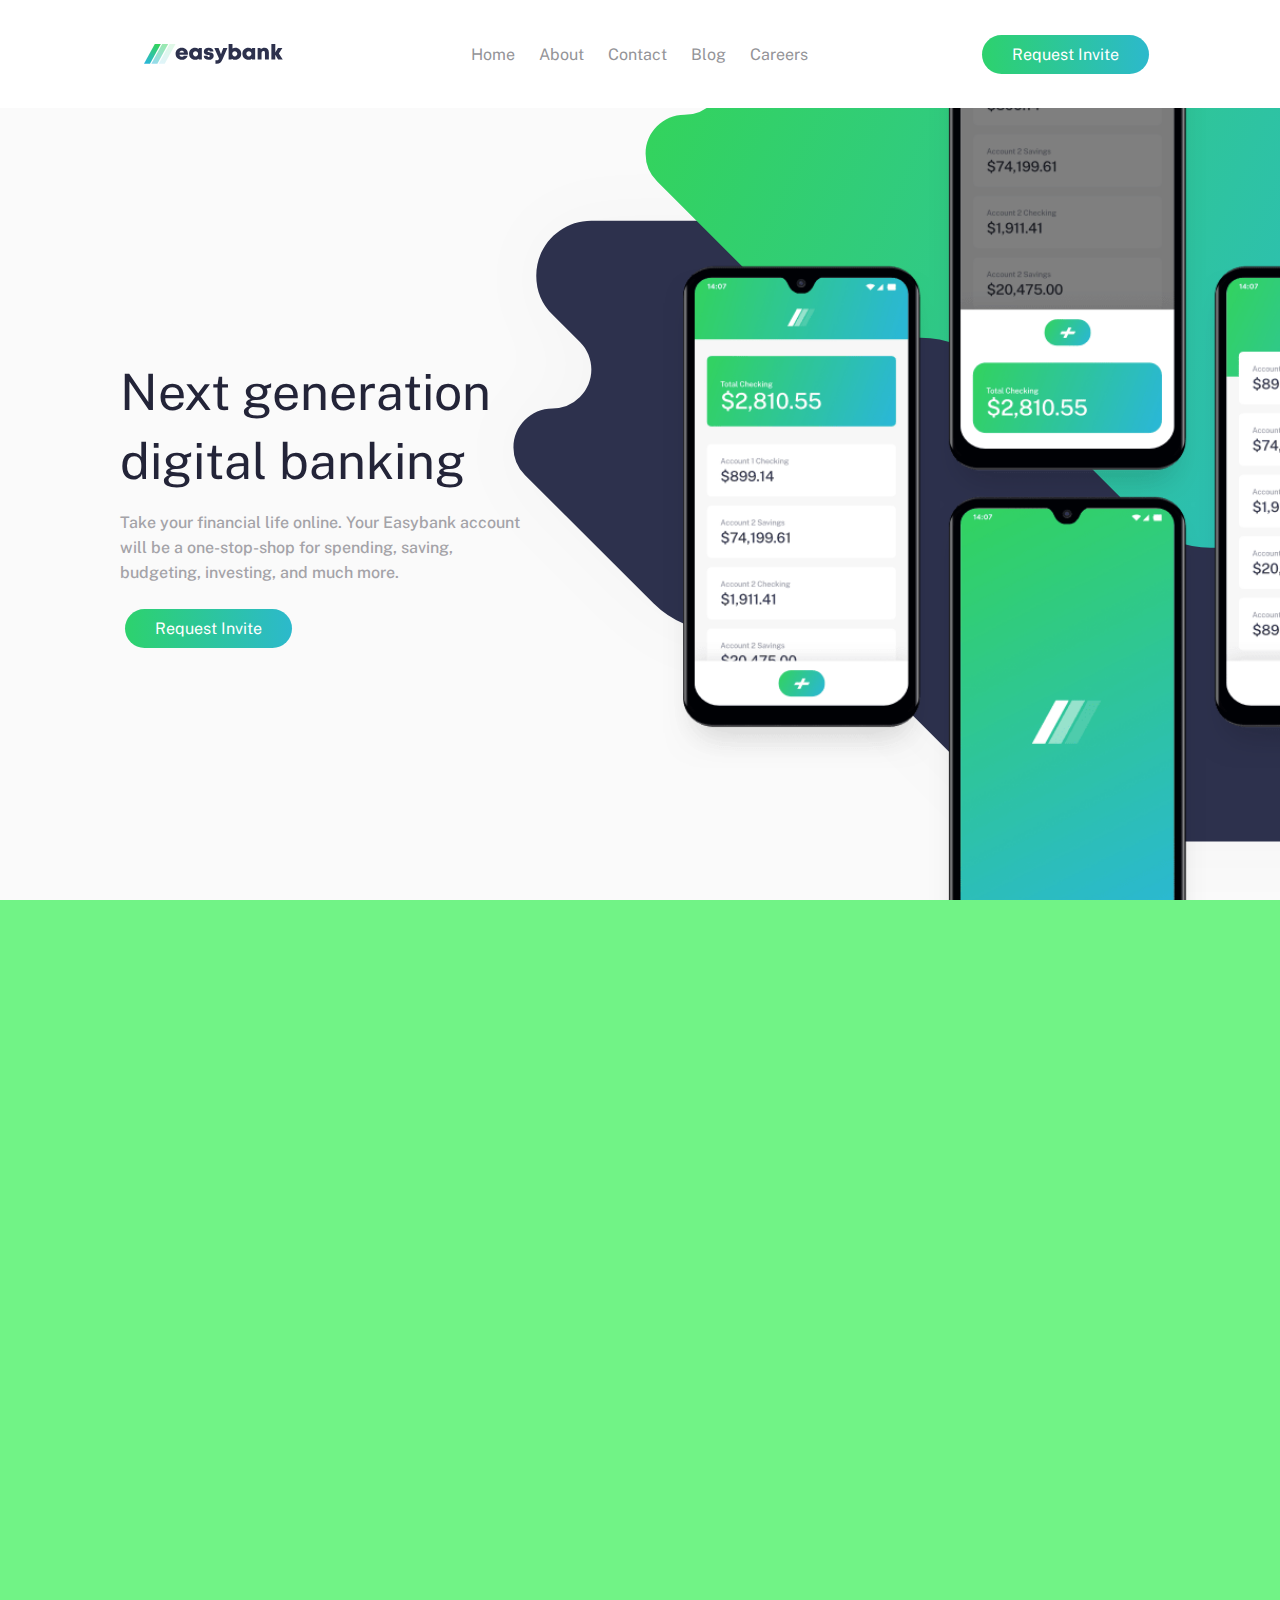
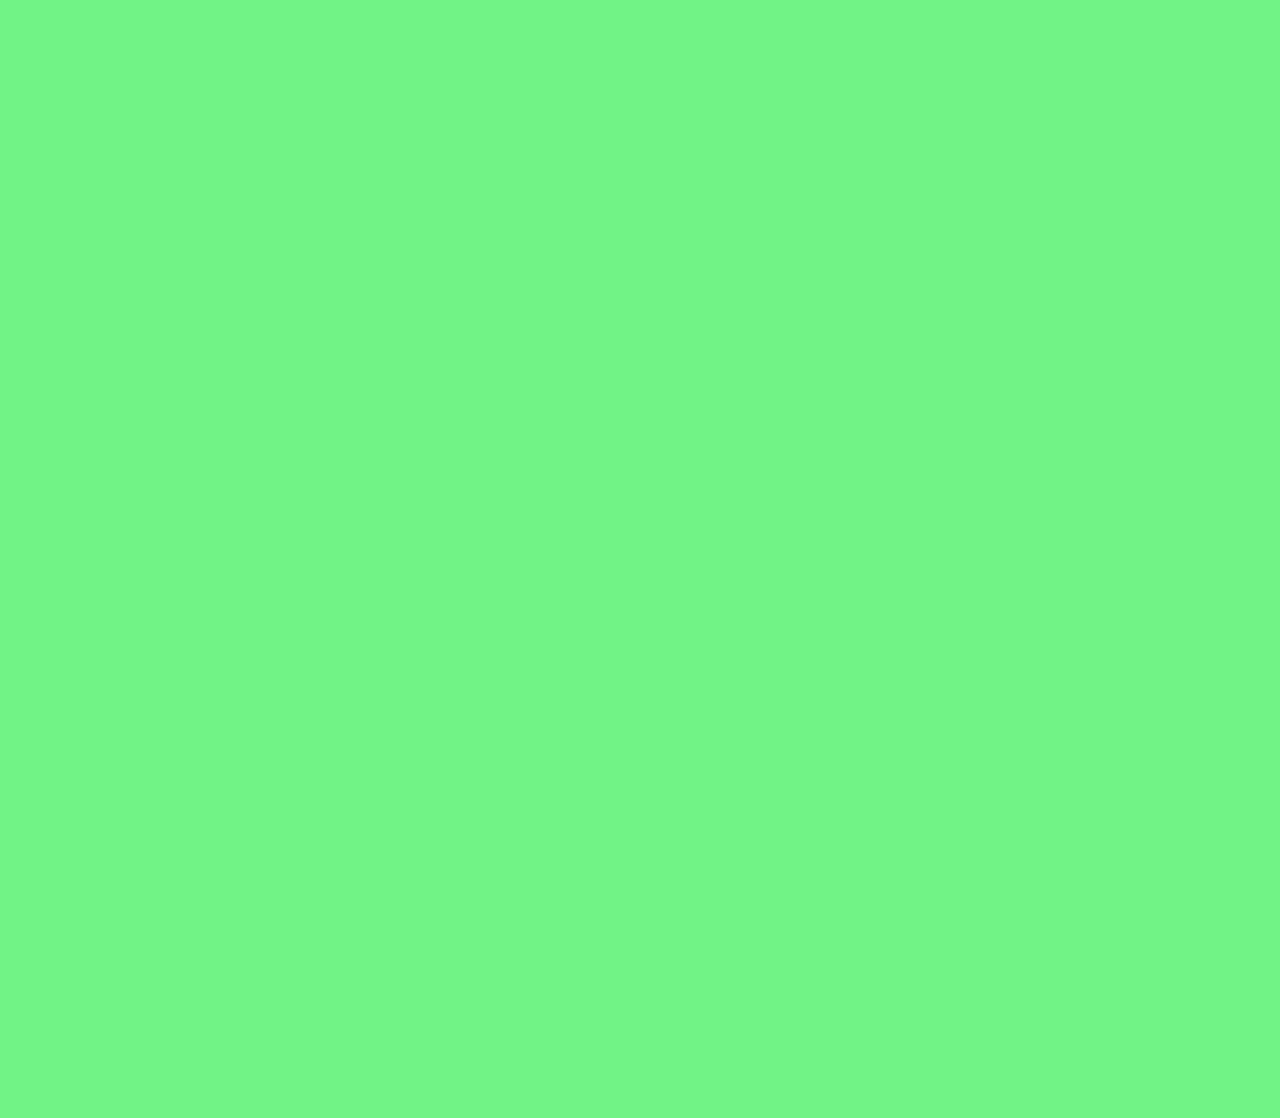
<file: index.html>
<!DOCTYPE html>
<html lang="en">
  <head>
    <meta charset="UTF-8" />
    <meta name="viewport" content="width=device-width, initial-scale=1.0" />
    <title>Document</title>

    <!-- google font -->
    <link rel="stylesheet" href="css/style.css" />
    <link rel="preconnect" href="https://fonts.googleapis.com" />
    <link rel="preconnect" href="https://fonts.gstatic.com" crossorigin />
    <link
      href="https://fonts.googleapis.com/css2?family=Anton+SC&family=Public+Sans:ital,wght@0,100..900;1,100..900&display=swap"
      rel="stylesheet"
    />

    <!-- <style>
     
    </style> -->
  </head>

  <body>
    <div class="header">
      <div class="header-logo"><img src="images/logo.svg" alt="" /></div>
      <!-- <div class="inside"> -->
      <div class="navigation">
        <nav>
          <a href="">Home</a>
          <a href="">About</a>
          <a href="">Contact</a>
          <a href="">Blog</a>
          <a href="">Careers</a>
        </nav>
      </div>
      <div class="cta">
        <a href="#" class="gradient-button">Request Invite</a>
      </div>
    </div>
    <div class="container">
      <span>
        <div class="first-div">
          <div class="child left">
            <div class="title-para">
              <span>
                <h1>
                  <span class="main-title-span">Next generation </span
                  ><span class="main-title-span"> digital banking </span>
                </h1>

                <p>
                  <span
                    >Take your financial life online. Your Easybank
                    account</span
                  ><span>will be a one-stop-shop for spending, saving,</span>
                  <span>budgeting, investing, and much more.</span>
                </p>
              </span>
            </div>
            <div class="btn1">
              <a href="#" class="gradient-button">Request Invite</a>
            </div>
          </div>
          <div class="child right">
            <img class="img-1" src="images/bg-intro-desktop.svg" alt="" />
            <img class="img-2" src="images/image-mockups.png" alt="" />
          </div>
        </div>
      </span>

      <span>
        <div class="second-div">
          <div class="text-content">
            <!-- <span> -->
            <!-- <h1>Why choose Easybank?</h1> -->
            <span class="sub-heading">Why choose Easybank?</span>
            <p>
              <span
                >We leverage Open Banking to turn your bank account into your
                financial hub.</span
              >
              <span>Control your finances like never before.</span>
            </p>
            <!-- </span> -->
          </div>
          <div class="card-container">
            <div class="card">
              <img class="" src="images/icon-online.svg" alt="" />
              <div class="card-body">
                <!-- <h4 class="card-title">Online Banking</h4> -->
                <span class="card-title">Online Banking</span>

                <p class="card-text">
                  Our modern web and mobile applications allow you to keep track
                  of your finances wherever you are in the world.
                </p>
              </div>
            </div>

            <div class="card">
              <img class="" src="images/icon-budgeting.svg" alt="" />
              <div class="card-body">
                <!-- <h4 class="card-title">Simple Budgeting</h4> -->
                <span class="card-title">Simple Budgeting</span>
                <p class="card-text">
                  See exactly where your money goes each month. Receive
                  notifications when you’re close to hitting your limits.
                </p>
              </div>
            </div>

            <div class="card">
              <img class="" src="images/icon-onboarding.svg" alt="" />
              <div class="card-body">
                <!-- <h4 class="card-title">Fast Onboarding</h4> -->
                <span class="card-title">Fast Onboarding</span>
                <p class="card-text">
                  We don’t do branches. Open your account in minutes online and
                  start taking control of your finances right away.
                </p>
              </div>
            </div>

            <div class="card">
              <img class="" src="images/icon-api.svg" alt="" />
              <div class="card-body">
                <!-- <h4 class="card-title">Open API</h4> -->
                <span class="card-title">Open API</span>
                <p class="card-text">
                  Manage your savings, investments, pension, and much more from
                  one account. Tracking your money has never been easier.
                </p>
              </div>
            </div>
          </div>
          <div></div>
        </div>
      </span>

      <span class="third-div">
        <div class="article-heading">Lastest Articles</div>
        <div class="article-container">
          <div class="article-card">
            <div class="article-img">
              <img
                src="images/image-currency.jpg"
                class="card-img-top"
                alt="..."
              />
            </div>
            <div class="article-content">
              <p class="article-author">By Claire Robinson</p>

              <span class="article-title">
                Receive money in any currency with no fees</span
              >
              <p class="article-text">
                The world is getting smaller and we’re becoming more mobile. So
                why should you be forced to only receive money in a single …
              </p>
            </div>
          </div>

          <div class="article-card">
            <div class="article-img">
              <img
                src="images/image-restaurant.jpg"
                class="card-img-top"
                alt="..."
              />
            </div>

            <div class="article-content">
              <p class="article-author">By Wilson Hutton</p>

              <span class="article-title">
                Treat yourself without worrying about money</span
              >
              <p class="article-text">
                Our simple budgeting feature allows you to separate out your
                spending and set realistic limits each month. That means you …
              </p>
            </div>
          </div>

          <div class="article-card">
            <div class="article-img">
              <img
                src="images/image-plane.jpg"
                class="card-img-top"
                alt="..."
              />
            </div>
            <div class="article-content">
              <p class="article-author">By Wilson Hutton</p>
              <span class="article-title"
                >Take your Easybank card wherever you go</span
              >
              <p class="article-text">
                We want you to enjoy your travels. This is why we don’t charge
                any fees on purchases while you’re abroad. We’ll even show you …
              </p>
            </div>
          </div>

          <div class="article-card">
            <div class="article-img">
              <img
                src="images/image-confetti.jpg"
                class="card-img-top"
                alt="..."
              />
            </div>
            <div class="article-content">
              <p class="article-author">By Claire Robinson</p>
              <span class="article-title">
                Our invite-only Beta accounts are now live!</span
              >
              <p class="article-text">
                After a lot of hard work by the whole team, we’re excited to
                launch our closed beta. It’s easy to request an invite through
                the site ...
              </p>
            </div>
          </div>
        </div>
        <!-- </div> -->
      </span>

      <!-- <span><div class="second-div"></div></span>
      <span><div class="third-div"></div></span> -->
    </div>

    <div class="footer">
      <div class="footer-container">
        <div class="footer-left">
          <div class="footer-social">
            <!-- <span><img src="/images/logo.svg" alt="" /></span> -->
            <span><img src="images/whitelogo.svg" alt="" /></span>
            <span>
              <img src="images/icon-facebook.svg" alt="" />
              <img src="images/icon-youtube.svg" alt="" />
              <img src="images/icon-twitter.svg" alt="" />
              <img src="images/icon-pinterest.svg" alt="" />
              <img src="images/icon-instagram.svg" alt="" />
            </span>
          </div>
          <div class="footer-lists">
            <ul>
              <li>About&nbspUs</li>
              <li>Contact</li>
              <li>Blog</li>
            </ul>

            <ul>
              <li>Careers</li>
              <li>Support</li>
              <li>Policy</li>
            </ul>
          </div>
        </div>
        <div class="footer-right">
          <!-- content -->
          <a href="#" class="gradient-button">Request Invite</a>
          <p>&#169; Easybank All Rights Reserved</p>
        </div>
      </div>
    </div>
  </body>
</html>
</file>
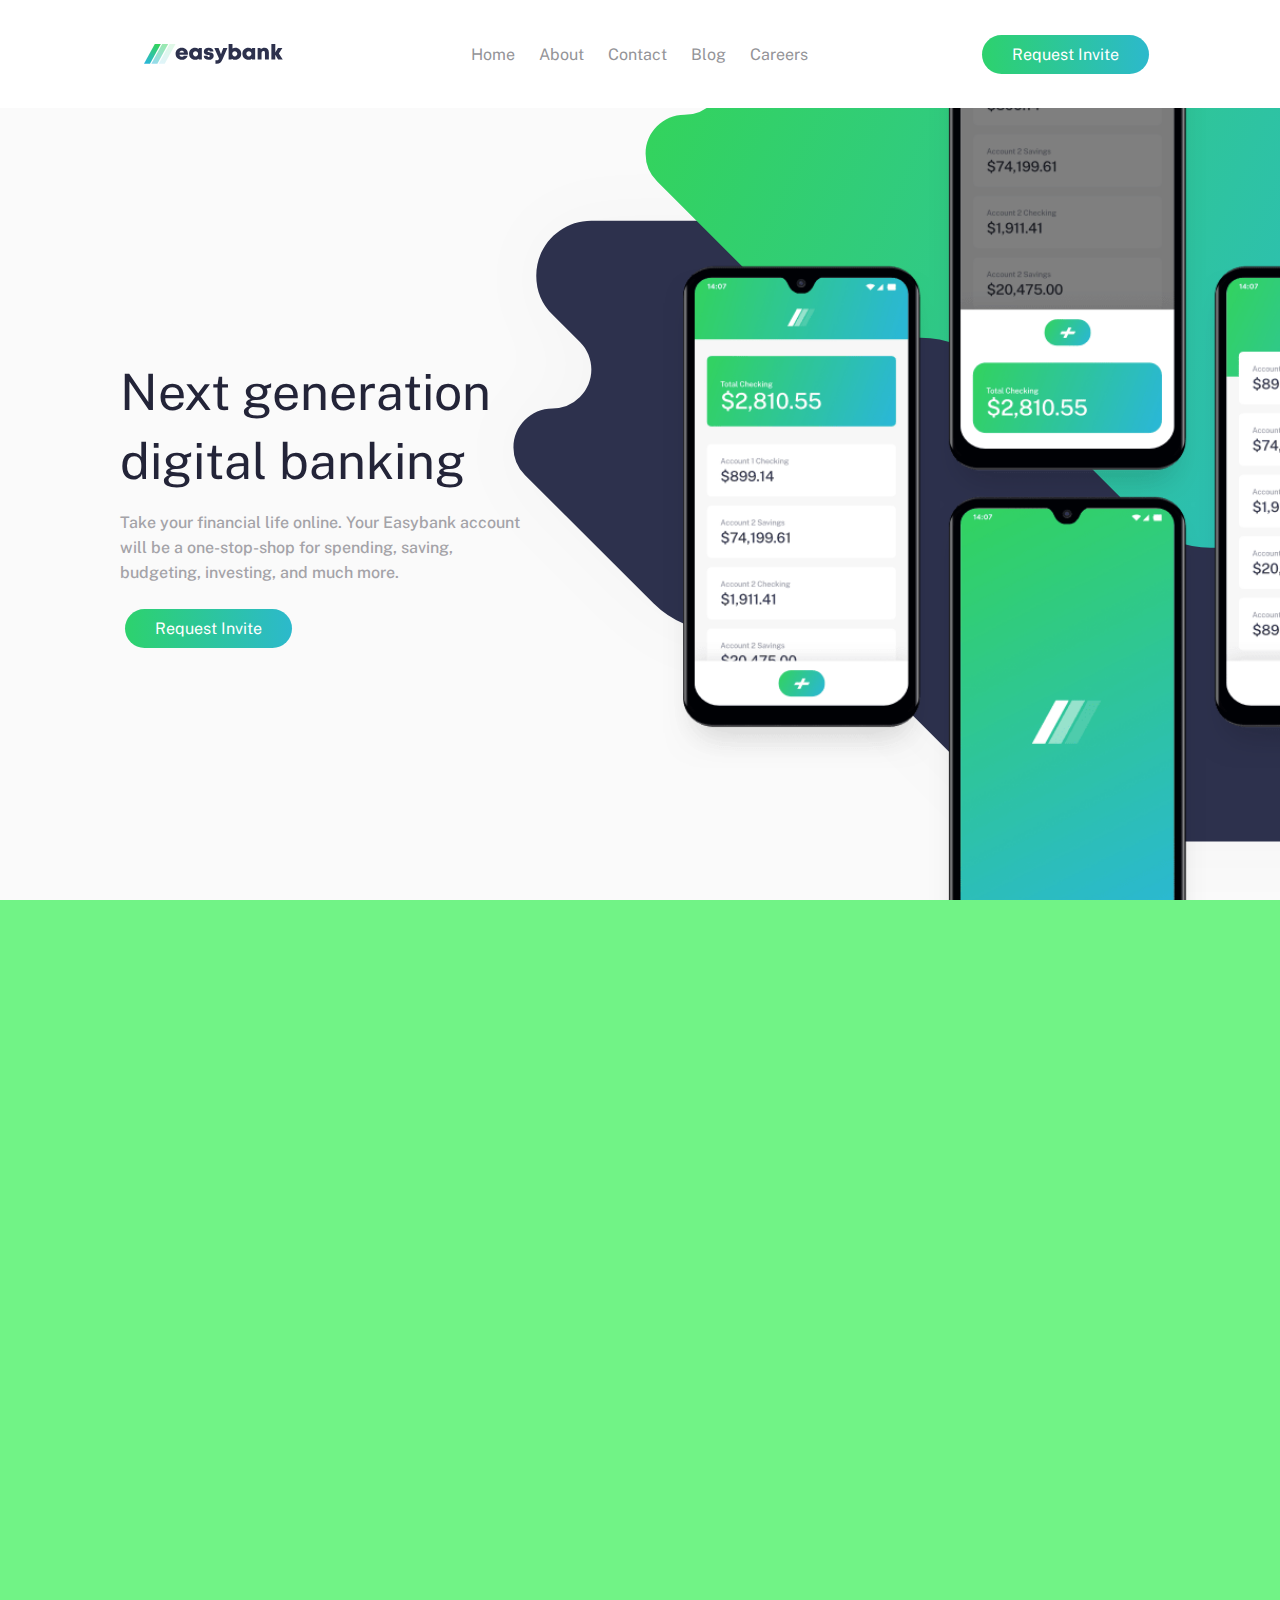
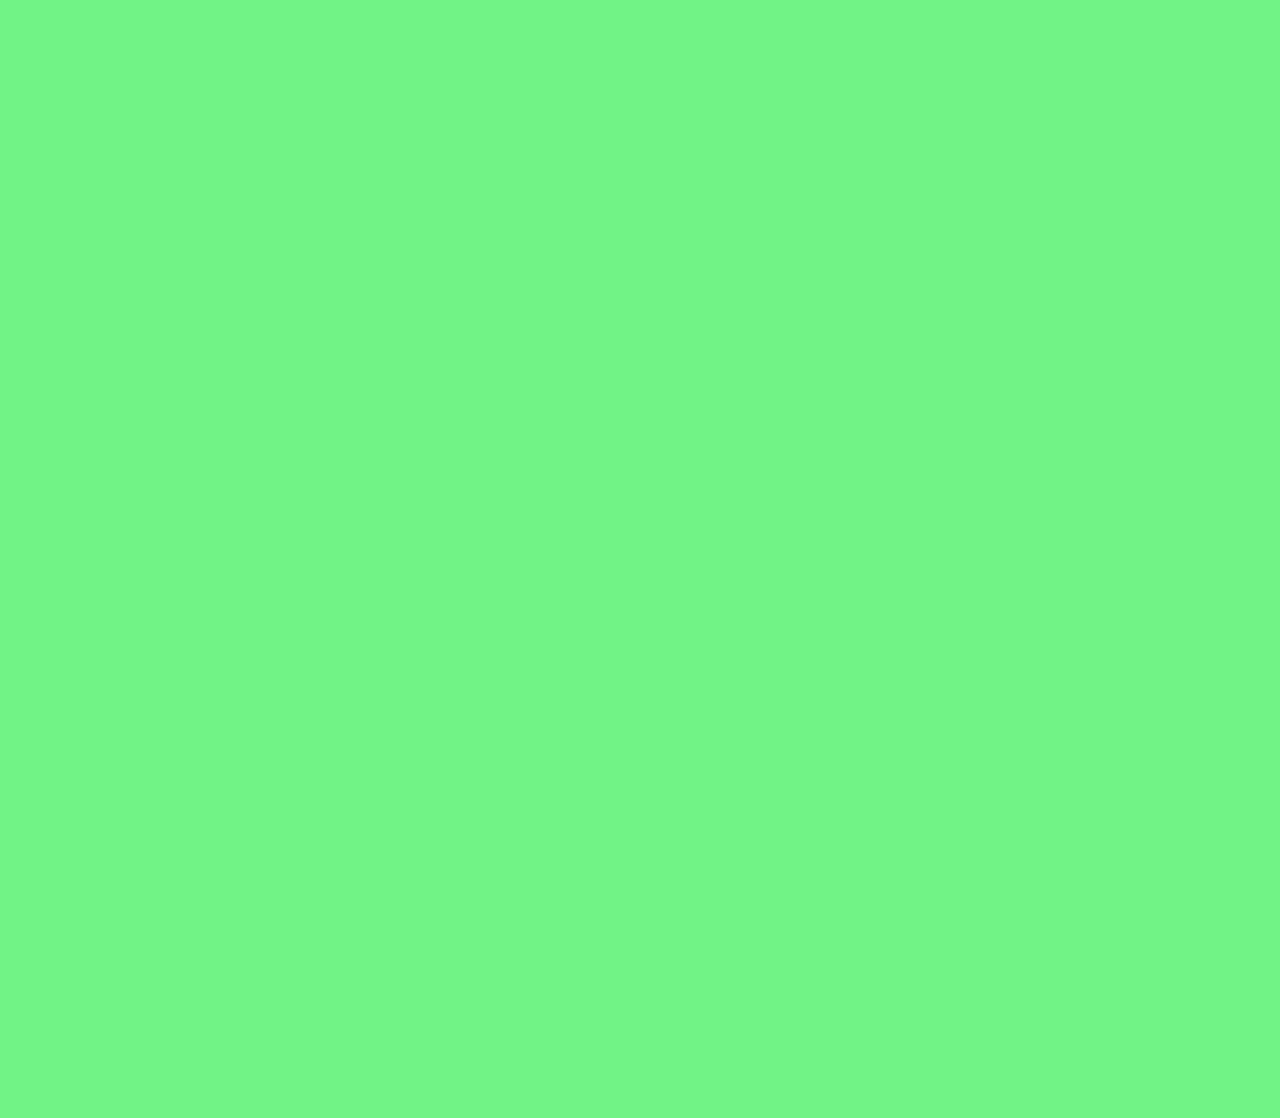
<file: main.html>
<!DOCTYPE html>
<html lang="en">
  <head>
    <meta charset="UTF-8" />
    <meta name="viewport" content="width=device-width, initial-scale=1.0" />
    <title>Document</title>

    <!-- google font -->
    <link rel="stylesheet" href="/css/style.css" />
    <link rel="preconnect" href="https://fonts.googleapis.com" />
    <link rel="preconnect" href="https://fonts.gstatic.com" crossorigin />
    <link
      href="https://fonts.googleapis.com/css2?family=Anton+SC&family=Public+Sans:ital,wght@0,100..900;1,100..900&display=swap"
      rel="stylesheet"
    />

    <!-- <style>
     
    </style> -->
  </head>

  <body>
    <div class="header">
      <div class="header-logo"><img src="/images/logo.svg" alt="" /></div>
      <!-- <div class="inside"> -->
      <div class="navigation">
        <nav>
          <a href="">Home</a>
          <a href="">About</a>
          <a href="">Contact</a>
          <a href="">Blog</a>
          <a href="">Careers</a>
        </nav>
      </div>
      <div class="cta">
        <a href="#" class="gradient-button">Request Invite</a>
      </div>
    </div>
    <div class="container">
      <span>
        <div class="first-div">
          <div class="child left">
            <div class="title-para">
              <span>
                <h1>
                  <span class="main-title-span">Next generation </span
                  ><span class="main-title-span"> digital banking </span>
                </h1>

                <p>
                  <span
                    >Take your financial life online. Your Easybank
                    account</span
                  ><span>will be a one-stop-shop for spending, saving,</span>
                  <span>budgeting, investing, and much more.</span>
                </p>
              </span>
            </div>
            <div class="btn1">
              <a href="#" class="gradient-button">Request Invite</a>
            </div>
          </div>
          <div class="child right">
            <img class="img-1" src="/images/bg-intro-desktop.svg" alt="" />
            <img class="img-2" src="/images/image-mockups.png" alt="" />
          </div>
        </div>
      </span>

      <span>
        <div class="second-div">
          <div class="text-content">
            <!-- <span> -->
            <!-- <h1>Why choose Easybank?</h1> -->
            <span class="sub-heading">Why choose Easybank?</span>
            <p>
              <span
                >We leverage Open Banking to turn your bank account into your
                financial hub.</span
              >
              <span>Control your finances like never before.</span>
            </p>
            <!-- </span> -->
          </div>
          <div class="card-container">
            <div class="card">
              <img class="" src="images/icon-online.svg" alt="" />
              <div class="card-body">
                <!-- <h4 class="card-title">Online Banking</h4> -->
                <span class="card-title">Online Banking</span>

                <p class="card-text">
                  Our modern web and mobile applications allow you to keep track
                  of your finances wherever you are in the world.
                </p>
              </div>
            </div>

            <div class="card">
              <img class="" src="images/icon-budgeting.svg" alt="" />
              <div class="card-body">
                <!-- <h4 class="card-title">Simple Budgeting</h4> -->
                <span class="card-title">Simple Budgeting</span>
                <p class="card-text">
                  See exactly where your money goes each month. Receive
                  notifications when you’re close to hitting your limits.
                </p>
              </div>
            </div>

            <div class="card">
              <img class="" src="images/icon-onboarding.svg" alt="" />
              <div class="card-body">
                <!-- <h4 class="card-title">Fast Onboarding</h4> -->
                <span class="card-title">Fast Onboarding</span>
                <p class="card-text">
                  We don’t do branches. Open your account in minutes online and
                  start taking control of your finances right away.
                </p>
              </div>
            </div>

            <div class="card">
              <img class="" src="images/icon-api.svg" alt="" />
              <div class="card-body">
                <!-- <h4 class="card-title">Open API</h4> -->
                <span class="card-title">Open API</span>
                <p class="card-text">
                  Manage your savings, investments, pension, and much more from
                  one account. Tracking your money has never been easier.
                </p>
              </div>
            </div>
          </div>
          <div></div>
        </div>
      </span>

      <span class="third-div">
        <div class="article-heading">Lastest Articles</div>
        <div class="article-container">
          <div class="article-card">
            <div class="article-img">
              <img
                src="/images/image-currency.jpg"
                class="card-img-top"
                alt="..."
              />
            </div>
            <div class="article-content">
              <p class="article-author">By Claire Robinson</p>

              <span class="article-title">
                Receive money in any currency with no fees</span
              >
              <p class="article-text">
                The world is getting smaller and we’re becoming more mobile. So
                why should you be forced to only receive money in a single …
              </p>
            </div>
          </div>

          <div class="article-card">
            <div class="article-img">
              <img
                src="/images/image-restaurant.jpg"
                class="card-img-top"
                alt="..."
              />
            </div>

            <div class="article-content">
              <p class="article-author">By Wilson Hutton</p>

              <span class="article-title">
                Treat yourself without worrying about money</span
              >
              <p class="article-text">
                Our simple budgeting feature allows you to separate out your
                spending and set realistic limits each month. That means you …
              </p>
            </div>
          </div>

          <div class="article-card">
            <div class="article-img">
              <img
                src="/images/image-plane.jpg"
                class="card-img-top"
                alt="..."
              />
            </div>
            <div class="article-content">
              <p class="article-author">By Wilson Hutton</p>
              <span class="article-title"
                >Take your Easybank card wherever you go</span
              >
              <p class="article-text">
                We want you to enjoy your travels. This is why we don’t charge
                any fees on purchases while you’re abroad. We’ll even show you …
              </p>
            </div>
          </div>

          <div class="article-card">
            <div class="article-img">
              <img
                src="/images/image-confetti.jpg"
                class="card-img-top"
                alt="..."
              />
            </div>
            <div class="article-content">
              <p class="article-author">By Claire Robinson</p>
              <span class="article-title">
                Our invite-only Beta accounts are now live!</span
              >
              <p class="article-text">
                After a lot of hard work by the whole team, we’re excited to
                launch our closed beta. It’s easy to request an invite through
                the site ...
              </p>
            </div>
          </div>
        </div>
        <!-- </div> -->
      </span>

      <!-- <span><div class="second-div"></div></span>
      <span><div class="third-div"></div></span> -->
    </div>

    <div class="footer">
      <div class="footer-container">
        <div class="footer-left">
          <div class="footer-social">
            <!-- <span><img src="/images/logo.svg" alt="" /></span> -->
            <span><img src="/images/whitelogo.svg" alt="" /></span>
            <span>
              <img src="/images/icon-facebook.svg" alt="" />
              <img src="/images/icon-youtube.svg" alt="" />
              <img src="/images/icon-twitter.svg" alt="" />
              <img src="/images/icon-pinterest.svg" alt="" />
              <img src="/images/icon-instagram.svg" alt="" />
            </span>
          </div>
          <div class="footer-lists">
            <ul>
              <li>About&nbspUs</li>
              <li>Contact</li>
              <li>Blog</li>
            </ul>

            <ul>
              <li>Careers</li>
              <li>Support</li>
              <li>Policy</li>
            </ul>
          </div>
        </div>
        <div class="footer-right">
          <!-- content -->
          <a href="#" class="gradient-button">Request Invite</a>
          <p>&#169; Easybank All Rights Reserved</p>
        </div>
      </div>
    </div>
  </body>
</html>
</file>
<file: css/style.css>
* {
  margin: 0;
  padding: 0;
  box-sizing: border-box;
}

body,
html {
  background-color: #71f386;
  /* color: white; */
  margin: 0;
  padding: 0;
  height: 100%;
  width: 100%;
  scrollbar-width: none;
  font-family: "Public Sans";
  overflow-x: hidden;
}

/* header and nav css */

.header {
  padding: 0;
  margin: 0;
  display: flex;
  width: 100%;
  height: 12vh;
  background-color: white;

  position: relative;
  z-index: 2;
}

.header-logo,
.navigation,
.cta {
  width: 33.3%;
  height: inherit;
  display: flex;
  align-items: center;
  justify-content: center;

  /* position: relative;
  z-index: 2; */
}

/* .navigation {
  position: relative;
  z-index: 2;
} */

.gradient-button {
  background: linear-gradient(90deg, #2dd26d, #2cb9cc);
  border: none;
  color: white;
  padding: 10px 30px;
  text-align: center;
  text-decoration: none;
  display: inline-block;
  font-size: 16px;
  margin: 4px 2px;
  cursor: pointer;
  border-radius: 20px;
  transition: background-color 0.3s ease;
}

nav a {
  /* list-style: none; */
  text-decoration: none;
  padding-inline: 10px;
  color: #949498;
}

/* container css */

.container {
  /* height: 80vh; */
  display: flex;
  flex-direction: column;
  width: 100%;
  color: white;
}

.first-div,
.second-div,
.third-div {
  height: 88vh;
  width: 100%;
  /* border: 2px solid red; */
}

.first-div {
  display: flex;
  color: grey;
  background-color: #fafafa;
}

.child {
  height: 100%;
  width: 50%;
  /* border: 2px dotted red; */
  display: flex;
  align-items: center;
  justify-content: center;
  /* background-color: aliceblue; */
  background-color: #fafafa;
}

.left {
  display: flex;
  flex-direction: column;
}

.title-para h1 span,
.title-para p span {
  display: block;

  /* justify-content: center; */
}

.title-para span p {
  color: #a4a3a8;
  /* font-size: 15px; */
  padding-top: 15px;
  padding-bottom: 20px;
}

.title-para span p span {
  padding-block: 3px;
  font-weight: 500;
}

.main-title-span {
  color: #232438;
  font-size: 50px;
  font-weight: 400;
  padding-block: 5px;
}
.btn1 {
  /* justify-content: start; */
  display: flex;
  margin-right: 35%;
  align-items: flex-start;
}

.right {
  display: flex;
  position: relative;
}

.child img {
  height: 125%;
  object-fit: contain;
  position: absolute;
  /* margin-left: 165px; */
  /* margin-bottom: 165px; */
  /* object-fit: cover; */
  /* z-index: 1; */
  /* Lower z-index */
  /* position: relative;  */
  /* Ensure it has a position other than static */
}

.img-1 {
  margin-left: 185px;
  margin-bottom: 165px;
  position: absolute;
}

.img-2 {
  margin-left: 215px;
  position: relative;
  /* margin-top: 180px; */
}

/* second div */

.second-div {
  background-color: #f4f5f7;
  display: flex;
  flex-direction: column;
  /* align-items: center; */
  justify-content: center;
  color: #2e3046;
}
.text-content p span {
  font-size: 15px;
  display: block;
}
.text-content {
  padding-bottom: 50px;
  padding-left: 160px;
  /* width: 100%;
  max-width: calc(24% - 20px); */
}

.text-content p {
  margin-top: 20px;
}

.sub-heading {
  font-size: 40px;
  margin-bottom: 20px;
}

.card-container {
  display: flex;
  align-items: center;
  justify-content: center;
  flex-direction: row;
  flex-wrap: wrap;
  /* gap: 20px; */
}

.card {
  background-color: #f4f5f7;
  border: none;
  width: 100%;
  max-width: calc(21% - 20px);
  display: flex;
  flex-direction: column;
  align-items: start;
  padding: 12px;
  text-align: start;
  /* border: 2px solid red; */
}

.card img {
  width: 65px;
  margin-bottom: 20px;
}

/* .card h4 {
  margin-bottom: 15px;
} */

.card p {
  font-size: 14px;
  color: #777;
}

.card-title {
  font-size: 28px;
  /* margin-bottom: 30px; */
}

.card-text {
  margin-top: 20px;
}

/* third-div
 */

.third-div {
  display: flex;
  /* align-items: center; */
  justify-content: center;
  flex-direction: column;
  /* flex-wrap: wrap;s */
  background-color: #fafafa;
  /* gap: 20px; */
}

/* .article-card {
  background-color: #f4f5f7;
  border: none;
  width: 100%;
  max-width: calc(21% - 20px);
  display: flex;
  flex-direction: column;
  align-items: start;
  padding: 12px;
  text-align: start;
  border: 2px solid red;
  color: orangered;
} */

.article-container {
  width: 100%;
  display: flex;
  flex-direction: row;
  justify-content: center;
  /* border: 2px solid firebrick; */
}

.article-card {
  background-color: #fff;
  /* border: 1px solid #e0e0e0; */
  border-radius: 10px;
  width: calc(21% - 20px);
  max-width: 230px;
  display: block;
  /* flex-direction: column; */
  overflow: hidden;
  transition: transform 0.3s ease-in-out;
  box-shadow: 0 4px 8px rgba(0, 0, 0, 0.1);
  margin-inline: 20px;
}

/* .article-title {
  font-size: 20px;
  color: black;
} */
.article-title {
  font-size: 18px;
  margin-bottom: 10px;
  color: #333;
}

/* .article-text {
  font-size: 12px;
} */

.article-content {
  padding: 20px;
}

.article-author {
  color: #666;
  font-size: 9px;
  padding-bottom: 10px;
}

.article-text {
  padding-top: 10px;
  font-size: 11px;
  line-height: 1.5;
  color: #666;
}

/* .article-img {
  width: 100%;
  height: 50%;
  margin: 0;
  padding: 0;
} */
.article-img img {
  width: 100%;
  height: 50%;
  object-fit: cover;
  border-top-left-radius: 10px;
  border-top-right-radius: 10px;
}

.article-heading {
  font-size: 40px;
  color: #333;
  margin-bottom: 40px;
  display: flex;
  align-items: start;
  padding-left: 140px;
  /* text-align: start; */
}
/* Hover effect */
.article-card:hover {
  transform: translateY(-5px);
  box-shadow: 0 8px 16px rgba(0, 0, 0, 0.1);
}

/* footer */
.footer {
  height: 26vh;
  background-color: #2d314e;
}

.footer-container {
  display: flex;
  height: inherit;
  /* position: absolute; */
}

.footer-right,
.footer-left {
  width: 50%;
  height: 100%;
  display: flex;
  color: white;
  /* border: 2px solid aqua; */
}

.footer-left {
  /* flex-direction: column; */
  align-items: center;
  justify-content: center;
}

.footer-right {
  /* text-align: end; */
  /* margin-inline-end: 10%; */
  flex-direction: column;
  align-items: center;
  justify-content: center;
}

.footer-social {
  display: flex;
  flex-direction: column;
  align-items: center;
  justify-content: center;
  color: white;
  width: 60%;
  height: 100%;
  /* border: 2px solid red; */
}
.footer-social img {
  padding-block: 5px;
  padding-inline: 5px;
}

.footer-lists {
  /* width: 50%; */
  /* height: 100%; */
  /* border: 2px solid orange; */
  display: flex;
  align-items: center;
  justify-content: center;
  /* justify-content: start; */
  /* padding: 10px; */
}

.footer-lists ul {
  /* align-items: start; */
  list-style-type: none;
  color: white;
  /* border: 1px solid red; */
}

footer p {
  color: rgb(196, 193, 193);
}

/* ul {
  list-style-type: none;
  color: white;
} */
.footer-lists ul li {
  margin-left: 100px;
  padding-block: 5px;
  /* text-align: end; */
}
</file>
